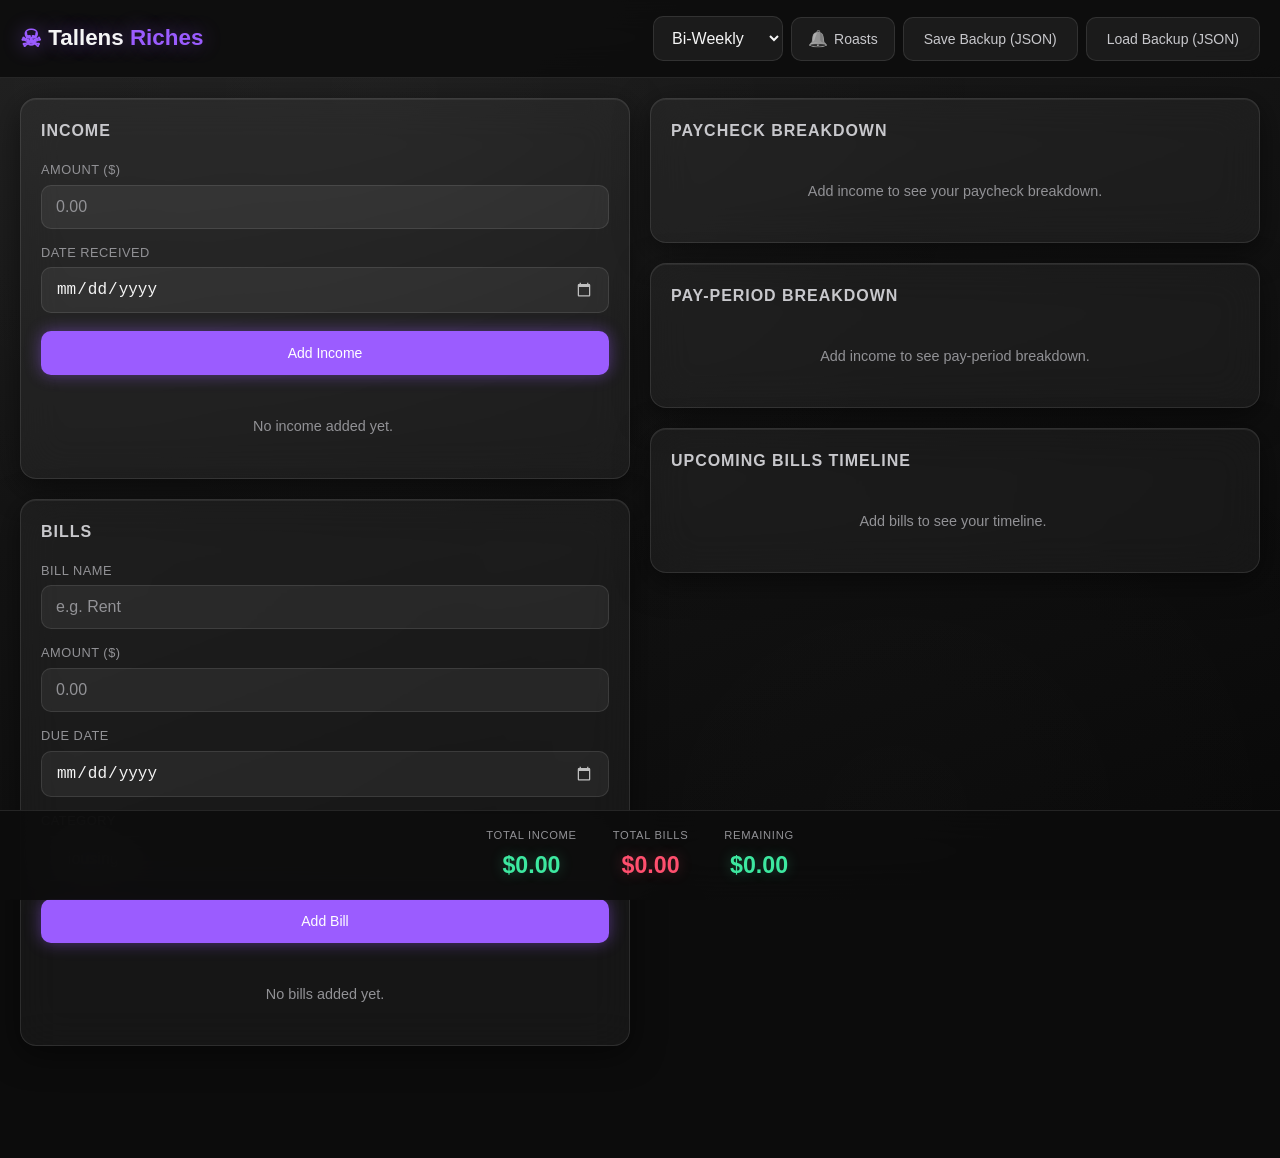
<file: index.html>
<!DOCTYPE html>
<html lang="en">
<head>
  <meta charset="UTF-8">
  <meta name="viewport" content="width=device-width, initial-scale=1.0">
  <title>Tallens Riches — Bill Tracker</title>

  <!-- PWA / installability -->
  <link rel="manifest" href="manifest.json">
  <meta name="theme-color" content="#9b5cff">
  <meta name="description" content="Bill tracker with a skeleton that judges your spending.">
  <link rel="icon" href="icons/icon-192.png" sizes="192x192">
  <link rel="apple-touch-icon" href="icons/apple-touch-icon.png">
  <meta name="apple-mobile-web-app-capable" content="yes">
  <meta name="mobile-web-app-capable" content="yes">
  <meta name="apple-mobile-web-app-status-bar-style" content="black-translucent">
  <meta name="apple-mobile-web-app-title" content="Tallens Riches">

  <link rel="stylesheet" href="style.css">
</head>
<body>

  <!-- ====== HEADER ====== -->
  <header class="app-header">
    <h1 class="logo"><span class="skull-icon" id="skullIcon" title="Click for wisdom">&#9760;</span> Tallens <span>Riches</span></h1>
    <div class="header-actions">
      <select id="payFrequency" title="Pay frequency">
        <option value="weekly">Weekly</option>
        <option value="biweekly" selected>Bi-Weekly</option>
        <option value="monthly">Monthly</option>
      </select>
      <button id="btnNotify" class="btn btn-secondary btn-bell" title="Notifications" aria-label="Notifications">
        <span class="bell-glyph">&#128276;</span>
        <span class="bell-label">Roasts</span>
      </button>
      <button id="btnExport" class="btn btn-secondary" title="Save backup">Save Backup (JSON)</button>
      <button id="btnImport" class="btn btn-secondary" title="Load backup">Load Backup (JSON)</button>
      <input type="file" id="fileImport" accept=".json" hidden>
    </div>
  </header>

  <!-- ====== MAIN DASHBOARD ====== -->
  <main class="dashboard">

    <!-- LEFT COLUMN — Input Panels -->
    <section class="col-left">

      <!-- Income Panel -->
      <div class="glass-panel">
        <h2>Income</h2>
        <form id="incomeForm" class="entry-form">
          <div class="form-row">
            <label for="incomeAmount">Amount ($)</label>
            <input type="number" id="incomeAmount" placeholder="0.00" step="0.01" min="0" required>
          </div>
          <div class="form-row">
            <label for="incomeDate">Date Received</label>
            <input type="date" id="incomeDate" required>
          </div>
          <button type="submit" class="btn btn-primary">Add Income</button>
        </form>
        <ul id="incomeList" class="entry-list"></ul>
      </div>

      <!-- Bills Panel -->
      <div class="glass-panel">
        <h2>Bills</h2>
        <form id="billForm" class="entry-form">
          <div class="form-row">
            <label for="billName">Bill Name</label>
            <input type="text" id="billName" placeholder="e.g. Rent" required>
          </div>
          <div class="form-row">
            <label for="billAmount">Amount ($)</label>
            <input type="number" id="billAmount" placeholder="0.00" step="0.01" min="0" required>
          </div>
          <div class="form-row">
            <label for="billDueDate">Due Date</label>
            <input type="date" id="billDueDate" required>
          </div>
          <div class="form-row">
            <label for="billCategory">Category</label>
            <select id="billCategory">
              <option value="Housing">Housing</option>
              <option value="Utilities">Utilities</option>
              <option value="Transportation">Transportation</option>
              <option value="Insurance">Insurance</option>
              <option value="Food">Food</option>
              <option value="Entertainment">Entertainment</option>
              <option value="Subscriptions">Subscriptions</option>
              <option value="Debt">Debt</option>
              <option value="Other">Other</option>
            </select>
          </div>
          <button type="submit" class="btn btn-primary">Add Bill</button>
        </form>

        <!-- Two-section bill list -->
        <div id="billList"></div>
      </div>
    </section>

    <!-- RIGHT COLUMN — Breakdown + Timeline -->
    <section class="col-right">

      <!-- Paycheck Breakdown Visual -->
      <div class="glass-panel">
        <h2>Paycheck Breakdown</h2>
        <div id="paycheckBreakdown" class="paycheck-breakdown"></div>
      </div>

      <!-- Pay-Period Breakdown -->
      <div class="glass-panel">
        <h2>Pay-Period Breakdown</h2>
        <div id="payPeriodBreakdown" class="breakdown-container"></div>
      </div>

      <!-- Upcoming Bills Timeline -->
      <div class="glass-panel">
        <h2>Upcoming Bills Timeline</h2>
        <div id="billTimeline" class="timeline-container"></div>
      </div>
    </section>
  </main>

  <!-- ====== SUMMARY BAR ====== -->
  <footer class="summary-bar">
    <div class="summary-item">
      <span class="summary-label">Total Income</span>
      <span id="totalIncome" class="summary-value income-color">$0.00</span>
    </div>
    <div class="summary-item">
      <span class="summary-label">Total Bills</span>
      <span id="totalBills" class="summary-value bills-color">$0.00</span>
    </div>
    <div class="summary-item">
      <span class="summary-label">Remaining</span>
      <span id="remaining" class="summary-value">$0.00</span>
    </div>
  </footer>

  <!-- ====== EDIT / DELETE MODAL ====== -->
  <div id="modal" class="modal-overlay" hidden>
    <div class="modal glass-panel">
      <h3 id="modalTitle">Edit Entry</h3>
      <form id="modalForm">
        <div id="modalFields"></div>
        <div class="modal-actions">
          <button type="submit" class="btn btn-primary">Save</button>
          <button type="button" id="btnModalDelete" class="btn btn-danger">Delete</button>
          <button type="button" id="btnModalCancel" class="btn btn-secondary">Cancel</button>
        </div>
      </form>
    </div>
  </div>

  <!-- ====== NOTIFICATION SETTINGS ====== -->
  <div id="notifyModal" class="modal-overlay" hidden>
    <div class="modal glass-panel notify-modal">
      <h3><span class="notify-skull">&#9760;</span> TallenBot Notifications</h3>

      <div class="notify-status-row">
        <span id="notifyStatus" class="notify-status notify-off">Off</span>
      </div>
      <p id="notifyHint" class="notify-hint"></p>

      <div class="notify-buttons">
        <button type="button" id="btnNotifyEnable" class="btn btn-primary">Enable Roasts</button>
        <button type="button" id="btnNotifyInstall" class="btn btn-secondary" hidden>Install App</button>
        <button type="button" id="btnNotifyTest" class="btn btn-secondary" hidden>Send Test Roast</button>
      </div>

      <div id="notifyOptions" class="notify-options" hidden>
        <div class="form-row">
          <label for="notifyTime">Daily roast time</label>
          <input type="time" id="notifyTime" value="09:00">
        </div>
        <div class="form-row">
          <label for="notifyLead">Warn me this many days ahead</label>
          <input type="number" id="notifyLead" min="0" max="30" step="1" value="3">
        </div>
        <label class="notify-toggle">
          <input type="checkbox" id="notifySavage">
          <span><strong>Savage Mode</strong> — unlocks the meaner roasts</span>
        </label>
        <label class="notify-toggle">
          <input type="checkbox" id="notifyAllClear">
          <span><strong>Good news too</strong> — say something when nothing is due</span>
        </label>
      </div>

      <div class="modal-actions">
        <button type="button" id="btnNotifyClose" class="btn btn-secondary">Close</button>
      </div>
    </div>
  </div>

  <!-- ====== TALLENBOT SNARK TOAST ====== -->
  <div id="snarkToast" class="snark-toast">
    <div class="snark-header">
      <span class="snark-avatar">&#9760;</span>
      <span class="snark-bot-name">TallenBot</span>
    </div>
    <div id="snarkMessage" class="snark-message"></div>
  </div>

  <script src="tallenbot.js"></script>
  <script src="app.js"></script>
  <script src="notifications.js"></script>
</body>
</html>
</file>
<file: style.css>
/* ============================================================
   Tallens Riches — Style Sheet
   Charcoal-to-black glossy gradient · Glassmorphism · Mobile-first
   ============================================================ */

:root {
  --purple:      #9b5cff;
  --purple-dim:  #7a3fe0;
  --purple-glow: rgba(155, 92, 255, 0.45);
  --purple-soft: rgba(155, 92, 255, 0.15);

  --bg-dark:     #0c0c0c;
  --bg-charcoal: #1a1a1a;
  --bg-gradient: linear-gradient(160deg, #222222 0%, #141414 40%, #080808 100%);

  --glass-bg:        rgba(255, 255, 255, 0.045);
  --glass-border:    rgba(255, 255, 255, 0.1);
  --glass-highlight: rgba(255, 255, 255, 0.07);

  --text-primary:   #f5f5f5;
  --text-secondary: #c8c8cc;
  --text-dim:       #929296;

  --green:  #3de8a0;
  --red:    #ff4f6e;
  --yellow: #ffcb47;

  --radius:    16px;
  --radius-sm: 10px;
  --transition: 250ms ease;

  --safe-top:    env(safe-area-inset-top, 0px);
  --safe-bottom: env(safe-area-inset-bottom, 0px);
}

*, *::before, *::after { margin: 0; padding: 0; box-sizing: border-box; }

html {
  font-size: 16px;
  scroll-behavior: smooth;
  -webkit-text-size-adjust: 100%;
}

body {
  font-family: -apple-system, BlinkMacSystemFont, 'Segoe UI', Roboto, Oxygen,
    Ubuntu, Cantarell, 'Open Sans', 'Helvetica Neue', sans-serif;
  background: var(--bg-dark);
  background-image: var(--bg-gradient);
  background-attachment: fixed;
  background-size: cover;
  color: var(--text-primary);
  min-height: 100vh;
  min-height: 100dvh;
  line-height: 1.55;
  -webkit-font-smoothing: antialiased;
  -moz-osx-font-smoothing: grayscale;
  overflow-x: hidden;
}

body::before {
  content: '';
  position: fixed;
  inset: 0;
  background-image:
    radial-gradient(ellipse at 30% 10%, rgba(255,255,255,0.025) 0%, transparent 50%),
    radial-gradient(ellipse at 70% 90%, rgba(255,255,255,0.015) 0%, transparent 45%);
  pointer-events: none;
  z-index: 0;
}

::-webkit-scrollbar       { width: 5px; }
::-webkit-scrollbar-track { background: transparent; }
::-webkit-scrollbar-thumb { background: rgba(255,255,255,0.12); border-radius: 10px; }

/* ============================================================
   GLASS PANEL
   ============================================================ */
.glass-panel {
  background: var(--glass-bg);
  border: 1px solid var(--glass-border);
  border-radius: var(--radius);
  padding: 20px;
  backdrop-filter: blur(20px);
  -webkit-backdrop-filter: blur(20px);
  box-shadow:
    0 8px 32px rgba(0,0,0,0.5),
    inset 0 1px 0 var(--glass-highlight);
  position: relative;
  transition: box-shadow var(--transition);
}

.glass-panel:hover {
  box-shadow:
    0 8px 32px rgba(0,0,0,0.5),
    inset 0 1px 0 var(--glass-highlight),
    0 0 20px var(--purple-soft);
}

.glass-panel h2 {
  font-size: 1rem;
  font-weight: 600;
  color: var(--text-secondary);
  text-transform: uppercase;
  letter-spacing: 0.06em;
  margin-bottom: 16px;
}

/* ============================================================
   HEADER
   ============================================================ */
.app-header {
  position: sticky;
  top: 0;
  z-index: 50;
  display: flex;
  align-items: center;
  justify-content: space-between;
  padding: 16px 20px;
  padding-top: calc(16px + var(--safe-top));
  border-bottom: 1px solid var(--glass-border);
  background: rgba(13,13,13,0.9);
  backdrop-filter: blur(16px);
  -webkit-backdrop-filter: blur(16px);
  flex-wrap: wrap;
  gap: 12px;
}

.logo {
  font-size: 1.4rem;
  font-weight: 700;
  color: var(--text-primary);
  text-shadow: 0 0 20px var(--purple-glow);
}
.logo span { color: var(--purple); }

.header-actions {
  display: flex;
  align-items: center;
  gap: 8px;
  flex-wrap: wrap;
}

/* ============================================================
   BUTTONS
   ============================================================ */
.btn {
  display: inline-flex;
  align-items: center;
  justify-content: center;
  padding: 12px 20px;
  border: none;
  border-radius: var(--radius-sm);
  font-size: 0.875rem;
  font-weight: 500;
  cursor: pointer;
  transition: all var(--transition);
  white-space: nowrap;
  min-height: 44px;
}

.btn-primary {
  background: var(--purple);
  color: #fff;
  box-shadow: 0 0 16px var(--purple-glow);
}
.btn-primary:hover {
  background: var(--purple-dim);
  box-shadow: 0 0 24px var(--purple-glow);
  transform: translateY(-1px);
}
.btn-primary:active { transform: translateY(0); box-shadow: 0 0 10px var(--purple-glow); }

.btn-secondary {
  background: rgba(255,255,255,0.06);
  color: var(--text-secondary);
  border: 1px solid var(--glass-border);
}
.btn-secondary:hover {
  background: rgba(255,255,255,0.1);
  color: var(--text-primary);
  box-shadow: 0 0 12px var(--purple-soft);
}

.btn-danger {
  background: rgba(255,79,110,0.15);
  color: var(--red);
  border: 1px solid rgba(255,79,110,0.25);
}
.btn-danger:hover {
  background: rgba(255,79,110,0.25);
  box-shadow: 0 0 12px rgba(255,79,110,0.3);
}

/* ============================================================
   FORM INPUTS
   ============================================================ */
select,
input[type="text"],
input[type="number"],
input[type="date"],
input[type="time"] {
  width: 100%;
  padding: 12px 14px;
  border: 1px solid var(--glass-border);
  border-radius: var(--radius-sm);
  background: rgba(255,255,255,0.06);
  color: var(--text-primary);
  font-size: max(16px, 1rem);
  transition: border-color var(--transition), box-shadow var(--transition);
  outline: none;
  min-height: 44px;
}

select:focus,
input[type="text"]:focus,
input[type="number"]:focus,
input[type="date"]:focus,
input[type="time"]:focus {
  border-color: var(--purple);
  box-shadow: 0 0 8px var(--purple-soft);
}

input::placeholder { color: var(--text-dim); }

select option { background: #ffffff; color: #111111; }

input[type="date"]::-webkit-calendar-picker-indicator,
input[type="time"]::-webkit-calendar-picker-indicator { filter: invert(0.75); }

label {
  display: block;
  font-size: 0.8rem;
  color: var(--text-dim);
  margin-bottom: 5px;
  text-transform: uppercase;
  letter-spacing: 0.04em;
  font-weight: 500;
}

.header-actions select { width: auto; min-width: 130px; }

/* ============================================================
   ENTRY FORM
   ============================================================ */
.entry-form {
  display: grid;
  gap: 14px;
  margin-bottom: 20px;
}
.entry-form .btn-primary { margin-top: 4px; }

/* ============================================================
   BILL SECTIONS (Unpaid / Paid)
   ============================================================ */
.bill-section {
  margin-bottom: 16px;
}
.bill-section:last-child { margin-bottom: 0; }

.bill-section-header {
  display: flex;
  align-items: center;
  gap: 8px;
  font-size: 0.75rem;
  font-weight: 700;
  text-transform: uppercase;
  letter-spacing: 0.08em;
  padding: 6px 4px;
  margin-bottom: 8px;
  border-bottom: 1px solid var(--glass-border);
}

.unpaid-header {
  color: var(--red);
}
.paid-header {
  color: var(--green);
}

.section-dot {
  width: 8px;
  height: 8px;
  border-radius: 50%;
  flex-shrink: 0;
}
.dot-unpaid {
  background: var(--red);
  box-shadow: 0 0 6px rgba(255,79,110,0.6);
}
.dot-paid {
  background: var(--green);
  box-shadow: 0 0 6px rgba(61,232,160,0.6);
}

.section-count {
  margin-left: auto;
  background: rgba(255,255,255,0.07);
  color: var(--text-dim);
  font-size: 0.7rem;
  font-weight: 600;
  padding: 1px 7px;
  border-radius: 20px;
  border: 1px solid var(--glass-border);
}

/* ============================================================
   ENTRY LIST
   ============================================================ */
.entry-list {
  list-style: none;
  display: flex;
  flex-direction: column;
  gap: 8px;
  max-height: 280px;
  overflow-y: auto;
  padding-right: 4px;
}

.entry-item {
  display: flex;
  align-items: center;
  gap: 8px;
  padding: 12px 14px;
  background: rgba(255,255,255,0.03);
  border: 1px solid var(--glass-border);
  border-radius: var(--radius-sm);
  cursor: pointer;
  transition: all var(--transition);
  min-height: 52px;
}
.entry-item:hover {
  background: rgba(155,92,255,0.06);
  border-color: rgba(155,92,255,0.2);
}
.entry-item:active { background: rgba(155,92,255,0.1); }

/* Paid bill item — muted */
.entry-item.bill-paid {
  background: rgba(61,232,160,0.025);
  border-color: rgba(61,232,160,0.12);
  opacity: 0.7;
}
.entry-item.bill-paid .entry-name {
  text-decoration: line-through;
  color: var(--text-dim);
}
.entry-item.bill-paid .entry-amount { color: var(--text-dim) !important; }

.entry-info {
  display: flex;
  flex-direction: column;
  gap: 2px;
  min-width: 0;
  flex: 1;
}

.entry-name {
  font-weight: 500;
  font-size: 0.95rem;
  color: var(--text-primary);
}

.entry-meta {
  font-size: 0.8rem;
  color: var(--text-dim);
}

.entry-amount {
  font-size: 1.1rem;
  font-weight: 700;
  font-variant-numeric: tabular-nums;
  flex-shrink: 0;
}
.entry-amount.income { color: var(--green); }
.entry-amount.bill   { color: var(--red); }

/* ============================================================
   PAID / UNPAID TOGGLE BUTTON
   ============================================================ */
.paid-toggle-btn {
  display: inline-flex;
  align-items: center;
  justify-content: center;
  min-width: 74px;
  padding: 5px 10px;
  border-radius: 20px;
  font-size: 0.72rem;
  font-weight: 700;
  letter-spacing: 0.04em;
  cursor: pointer;
  flex-shrink: 0;
  white-space: nowrap;
  transition: all var(--transition);
  min-height: 28px;
}

/* Unpaid state — red glow */
.paid-toggle-btn.state-unpaid {
  background: rgba(255,79,110,0.12);
  border: 1px solid rgba(255,79,110,0.4);
  color: var(--red);
  box-shadow: 0 0 8px rgba(255,79,110,0.25);
}
.paid-toggle-btn.state-unpaid:hover {
  background: rgba(255,79,110,0.22);
  box-shadow: 0 0 14px rgba(255,79,110,0.45);
  transform: scale(1.04);
}
.paid-toggle-btn.state-unpaid:active {
  transform: scale(0.97);
}

/* Paid state — green glow */
.paid-toggle-btn.state-paid {
  background: rgba(61,232,160,0.12);
  border: 1px solid rgba(61,232,160,0.4);
  color: var(--green);
  box-shadow: 0 0 8px rgba(61,232,160,0.25);
}
.paid-toggle-btn.state-paid:hover {
  background: rgba(61,232,160,0.06);
  border-color: rgba(255,79,110,0.3);
  color: var(--red);
  box-shadow: 0 0 8px rgba(255,79,110,0.2);
  transform: scale(1.04);
}
.paid-toggle-btn.state-paid:active {
  transform: scale(0.97);
}

@media (pointer: coarse) {
  .paid-toggle-btn {
    min-height: 36px;
    min-width: 80px;
    padding: 6px 12px;
  }
}

/* ============================================================
   DELETE BUTTON
   ============================================================ */
.delete-btn {
  display: flex;
  align-items: center;
  justify-content: center;
  width: 32px;
  height: 32px;
  min-width: 32px;
  border: none;
  border-radius: 8px;
  background: rgba(255,79,110,0.1);
  color: var(--red);
  font-size: 1.2rem;
  font-weight: 700;
  line-height: 1;
  cursor: pointer;
  flex-shrink: 0;
  transition: all var(--transition);
  opacity: 0.55;
}
.delete-btn:hover { background: rgba(255,79,110,0.25); opacity: 1; transform: scale(1.1); }
.delete-btn:active { transform: scale(0.95); }

@media (pointer: coarse) {
  .delete-btn { opacity: 0.8; width: 36px; height: 36px; min-width: 36px; }
}

/* ============================================================
   CATEGORY BADGE
   ============================================================ */
.category-badge {
  display: inline-block;
  padding: 2px 8px;
  border-radius: 6px;
  font-size: 0.7rem;
  font-weight: 500;
  background: var(--purple-soft);
  color: var(--purple);
  margin-left: 6px;
  vertical-align: middle;
  text-decoration: none !important;
}

/* ============================================================
   DASHBOARD LAYOUT
   ============================================================ */
.dashboard {
  position: relative;
  z-index: 1;
  display: grid;
  grid-template-columns: 1fr 1fr;
  gap: 20px;
  padding: 20px;
  max-width: 1440px;
  margin: 0 auto;
}

.col-left,
.col-right {
  display: flex;
  flex-direction: column;
  gap: 20px;
}

/* ============================================================
   PAY-PERIOD BREAKDOWN
   ============================================================ */
.breakdown-container {
  display: flex;
  flex-direction: column;
  gap: 14px;
}

.pay-period-card {
  background: rgba(255,255,255,0.025);
  border: 1px solid var(--glass-border);
  border-radius: var(--radius-sm);
  padding: 14px;
  cursor: pointer;
  transition: all var(--transition);
}
.pay-period-card:hover { border-color: rgba(155,92,255,0.3); box-shadow: 0 0 14px var(--purple-soft); }
.pay-period-card.expanded { border-color: var(--purple); }

.pay-period-header {
  display: flex;
  justify-content: space-between;
  align-items: center;
  margin-bottom: 6px;
}
.pay-period-header .period-dates { font-size: 0.9rem; font-weight: 600; color: var(--text-primary); }
.pay-period-header .period-income { font-size: 0.85rem; color: var(--green); font-weight: 600; }

.pay-period-summary {
  display: flex;
  gap: 18px;
  font-size: 0.82rem;
  color: var(--text-secondary);
  margin-bottom: 8px;
  flex-wrap: wrap;
}
.pay-period-summary span { font-weight: 600; }

.remaining-bar {
  height: 6px;
  border-radius: 3px;
  background: rgba(255,255,255,0.06);
  overflow: hidden;
  margin-top: 6px;
}
.remaining-bar-fill { height: 100%; border-radius: 3px; transition: width var(--transition); }
.remaining-bar-fill.positive { background: var(--green); }
.remaining-bar-fill.negative { background: var(--red); }

.pay-period-bills {
  margin-top: 12px;
  padding-top: 12px;
  border-top: 1px solid var(--glass-border);
  display: flex;
  flex-direction: column;
  gap: 6px;
}
.pay-period-bills.hidden { display: none; }

.period-bill-row {
  display: flex;
  justify-content: space-between;
  align-items: center;
  padding: 8px 10px;
  border-radius: 8px;
  font-size: 0.85rem;
  background: rgba(255,255,255,0.025);
}
.period-bill-row.period-bill-paid { opacity: 0.5; }
.period-bill-row.period-bill-paid .bill-label { text-decoration: line-through; }

.period-paid-tag {
  display: inline-block;
  font-size: 0.65rem;
  font-weight: 600;
  color: var(--green);
  background: rgba(61,232,160,0.12);
  border: 1px solid rgba(61,232,160,0.25);
  border-radius: 5px;
  padding: 1px 6px;
  margin-left: 6px;
  vertical-align: middle;
}

.period-bill-row .bill-label {
  color: var(--text-secondary);
  min-width: 0;
  overflow: hidden;
  text-overflow: ellipsis;
  white-space: nowrap;
  flex: 1;
  margin-right: 10px;
}
.period-bill-row .bill-amt {
  font-weight: 600;
  color: var(--red);
  font-variant-numeric: tabular-nums;
  flex-shrink: 0;
}

.period-bill-remaining {
  display: flex;
  justify-content: space-between;
  padding: 8px 10px;
  font-size: 0.85rem;
  font-weight: 600;
  border-radius: 8px;
  background: rgba(255,255,255,0.035);
}

/* ============================================================
   PAYCHECK BREAKDOWN VISUAL
   ============================================================ */
.paycheck-breakdown {
  display: flex;
  flex-direction: column;
}

/* Header */
.pcb-header {
  text-align: center;
  padding-bottom: 18px;
  border-bottom: 1px solid var(--glass-border);
  margin-bottom: 4px;
}

.pcb-paycheck-label {
  font-size: 0.72rem;
  text-transform: uppercase;
  letter-spacing: 0.08em;
  color: var(--text-dim);
  font-weight: 600;
  margin-bottom: 4px;
}

.pcb-paycheck-amount {
  font-size: 1.75rem;
  font-weight: 700;
  color: var(--green);
  text-shadow: 0 0 20px rgba(61, 232, 160, 0.3);
  font-variant-numeric: tabular-nums;
  margin-bottom: 14px;
}

/* Bars */
.pcb-bar {
  height: 8px;
  border-radius: 4px;
  background: rgba(255, 255, 255, 0.06);
  overflow: hidden;
}

.pcb-bar-fill {
  height: 100%;
  border-radius: 4px;
  transition: width 500ms ease, background 500ms ease;
}

.pcb-bar-full {
  height: 10px;
  border-radius: 5px;
}

.pcb-bar-full .pcb-bar-fill {
  border-radius: 5px;
  box-shadow: 0 0 12px rgba(61, 232, 160, 0.35);
}

/* Deduction rows */
.pcb-deductions {
  display: flex;
  flex-direction: column;
  gap: 2px;
  padding: 4px 0;
  max-height: 420px;
  overflow-y: auto;
  padding-right: 4px;
}

.pcb-row {
  padding: 10px 12px;
  border-radius: var(--radius-sm);
  background: rgba(255, 255, 255, 0.02);
  border: 1px solid transparent;
  transition: all var(--transition);
}

.pcb-row:hover {
  background: rgba(255, 255, 255, 0.04);
  border-color: rgba(155, 92, 255, 0.15);
}

.pcb-row-paid {
  opacity: 0.45;
}

.pcb-row-paid .pcb-bill-name {
  text-decoration: line-through;
  color: var(--text-dim);
}

.pcb-row-top {
  display: flex;
  justify-content: space-between;
  align-items: center;
  margin-bottom: 8px;
}

.pcb-bill-name {
  font-size: 0.88rem;
  font-weight: 500;
  color: var(--text-primary);
  overflow: hidden;
  text-overflow: ellipsis;
  white-space: nowrap;
  min-width: 0;
  flex: 1;
  margin-right: 10px;
}

.pcb-deduct {
  font-size: 0.88rem;
  font-weight: 700;
  color: var(--red);
  font-variant-numeric: tabular-nums;
  flex-shrink: 0;
}

.pcb-row-bottom {
  margin-top: 6px;
  font-size: 0.72rem;
  font-weight: 600;
  text-align: right;
  font-variant-numeric: tabular-nums;
}

/* Footer summary */
.pcb-footer {
  padding-top: 16px;
  border-top: 1px solid var(--glass-border);
  margin-top: 4px;
}

.pcb-footer-row {
  display: flex;
  justify-content: space-around;
}

.pcb-stat {
  display: flex;
  flex-direction: column;
  align-items: center;
  gap: 2px;
}

.pcb-stat-label {
  font-size: 0.7rem;
  text-transform: uppercase;
  letter-spacing: 0.06em;
  color: var(--text-dim);
  font-weight: 500;
}

.pcb-stat-value {
  font-size: 1.15rem;
  font-weight: 700;
  font-variant-numeric: tabular-nums;
}

.pcb-stat-pct {
  font-size: 0.68rem;
  color: var(--text-dim);
  font-weight: 600;
}

/* ============================================================
   TIMELINE
   ============================================================ */
.timeline-container {
  display: flex;
  flex-direction: column;
  gap: 10px;
  max-height: 420px;
  overflow-y: auto;
  padding-right: 4px;
}

.timeline-item {
  display: flex;
  align-items: center;
  gap: 12px;
  padding: 12px 14px;
  border-radius: var(--radius-sm);
  background: rgba(255,255,255,0.025);
  border-left: 3px solid transparent;
  transition: all var(--transition);
  cursor: pointer;
  min-height: 52px;
}
.timeline-item:hover  { background: rgba(155,92,255,0.06); }
.timeline-item:active { background: rgba(155,92,255,0.1); }

.timeline-item.upcoming  { border-left-color: var(--purple); }
.timeline-item.due-soon  { border-left-color: var(--yellow); }
.timeline-item.past-due  { border-left-color: var(--red); }
.timeline-item.timeline-paid { border-left-color: var(--green); opacity: 0.55; }
.timeline-item.timeline-paid .tl-paid-name { text-decoration: line-through; color: var(--text-dim); }

.timeline-dot { width: 10px; height: 10px; border-radius: 50%; flex-shrink: 0; }
.upcoming .timeline-dot     { background: var(--purple); box-shadow: 0 0 8px var(--purple-glow); }
.due-soon .timeline-dot     { background: var(--yellow); box-shadow: 0 0 8px rgba(255,203,71,0.4); }
.past-due .timeline-dot     { background: var(--red);    box-shadow: 0 0 8px rgba(255,79,110,0.4); }
.timeline-paid .timeline-dot { background: var(--green); box-shadow: 0 0 8px rgba(61,232,160,0.3); }

.timeline-info { flex: 1; min-width: 0; }
.tl-name { font-weight: 500; font-size: 0.95rem; color: var(--text-primary); overflow: hidden; text-overflow: ellipsis; white-space: nowrap; }
.tl-date { font-size: 0.8rem; color: var(--text-dim); }

.timeline-amount { font-size: 1.05rem; font-weight: 700; color: var(--red); font-variant-numeric: tabular-nums; flex-shrink: 0; }

.timeline-status {
  font-size: 0.65rem;
  text-transform: uppercase;
  letter-spacing: 0.05em;
  font-weight: 600;
  padding: 3px 8px;
  border-radius: 6px;
  flex-shrink: 0;
  white-space: nowrap;
}
.upcoming .timeline-status { background: var(--purple-soft); color: var(--purple); }
.due-soon .timeline-status { background: rgba(255,203,71,0.15); color: var(--yellow); }
.past-due .timeline-status { background: rgba(255,79,110,0.15); color: var(--red); }

.timeline-paid-badge {
  font-size: 0.65rem;
  text-transform: uppercase;
  letter-spacing: 0.05em;
  font-weight: 600;
  padding: 3px 8px;
  border-radius: 6px;
  flex-shrink: 0;
  white-space: nowrap;
  background: rgba(61,232,160,0.12);
  color: var(--green);
  border: 1px solid rgba(61,232,160,0.25);
}

/* ============================================================
   SUMMARY BAR
   ============================================================ */
.summary-bar {
  position: sticky;
  bottom: 0;
  z-index: 50;
  display: flex;
  justify-content: center;
  gap: 36px;
  padding: 16px 20px;
  padding-bottom: calc(16px + var(--safe-bottom));
  background: rgba(13,13,13,0.92);
  border-top: 1px solid var(--glass-border);
  backdrop-filter: blur(20px);
  -webkit-backdrop-filter: blur(20px);
}

.summary-item { display: flex; flex-direction: column; align-items: center; gap: 3px; }
.summary-label { font-size: 0.7rem; color: var(--text-dim); text-transform: uppercase; letter-spacing: 0.06em; font-weight: 500; }
.summary-value { font-size: 1.45rem; font-weight: 700; font-variant-numeric: tabular-nums; }
.income-color { color: var(--green); text-shadow: 0 0 14px rgba(61,232,160,0.3); }
.bills-color  { color: var(--red);   text-shadow: 0 0 14px rgba(255,79,110,0.3); }

/* ============================================================
   MODAL
   ============================================================ */
.modal-overlay {
  position: fixed;
  inset: 0;
  background: rgba(0,0,0,0.7);
  backdrop-filter: blur(8px);
  -webkit-backdrop-filter: blur(8px);
  display: flex;
  align-items: center;
  justify-content: center;
  z-index: 100;
  padding: 20px;
}
.modal-overlay[hidden] { display: none; }

.modal { width: 100%; max-width: 440px; animation: modalIn 250ms ease; }

@keyframes modalIn {
  from { opacity: 0; transform: translateY(20px) scale(0.96); }
  to   { opacity: 1; transform: translateY(0) scale(1); }
}

.modal h3 { font-size: 1.15rem; margin-bottom: 18px; color: var(--text-primary); }
.modal .form-row { margin-bottom: 14px; }
.modal-actions { display: flex; gap: 10px; margin-top: 20px; }
.modal-actions .btn { flex: 1; }

/* ============================================================
   ANIMATED SKULL ICON
   ============================================================ */
@keyframes skull-spin {
  0%   { transform: rotate(0deg); }
  100% { transform: rotate(360deg); }
}

@keyframes skull-color {
  0%   { color: var(--purple); filter: drop-shadow(0 0 8px var(--purple-glow)); }
  25%  { color: var(--green);  filter: drop-shadow(0 0 8px rgba(61,232,160,0.5)); }
  50%  { color: var(--red);    filter: drop-shadow(0 0 8px rgba(255,79,110,0.5)); }
  75%  { color: var(--yellow); filter: drop-shadow(0 0 8px rgba(255,203,71,0.5)); }
  100% { color: var(--purple); filter: drop-shadow(0 0 8px var(--purple-glow)); }
}

.skull-icon {
  display: inline-block;
  font-size: 1.5rem;
  line-height: 1;
  vertical-align: middle;
  cursor: pointer;
  animation: skull-spin 8s linear infinite, skull-color 6s ease infinite;
  transition: transform 200ms ease;
}

.skull-icon:hover {
  animation-duration: 1s, 1.5s;
  transform: scale(1.25);
}

.skull-icon:active {
  transform: scale(0.9);
}

/* ============================================================
   TALLENBOT SNARK TOAST
   ============================================================ */
.snark-toast {
  position: fixed;
  bottom: 90px;
  right: 20px;
  max-width: 340px;
  min-width: 260px;
  background: rgba(18, 18, 22, 0.95);
  border: 1px solid var(--purple);
  border-radius: var(--radius);
  padding: 16px 18px;
  backdrop-filter: blur(24px);
  -webkit-backdrop-filter: blur(24px);
  box-shadow:
    0 0 24px var(--purple-glow),
    0 8px 32px rgba(0, 0, 0, 0.6);
  z-index: 90;
  transform: translateX(calc(100% + 40px));
  opacity: 0;
  transition: transform 400ms cubic-bezier(0.34, 1.56, 0.64, 1), opacity 300ms ease;
  cursor: pointer;
}

.snark-toast.visible {
  transform: translateX(0);
  opacity: 1;
}

.snark-header {
  display: flex;
  align-items: center;
  gap: 8px;
  margin-bottom: 8px;
}

.snark-avatar {
  font-size: 1.3rem;
  line-height: 1;
  animation: skull-color 4s ease infinite;
}

.snark-bot-name {
  font-size: 0.72rem;
  font-weight: 700;
  text-transform: uppercase;
  letter-spacing: 0.1em;
  color: var(--purple);
  text-shadow: 0 0 10px var(--purple-glow);
}

.snark-message {
  font-size: 0.9rem;
  line-height: 1.5;
  color: var(--text-secondary);
  font-style: italic;
}

/* ============================================================
   EMPTY STATE
   ============================================================ */
.empty-state {
  text-align: center;
  padding: 20px 16px;
  color: var(--text-dim);
  font-size: 0.9rem;
}

/* ============================================================
   RESPONSIVE — Tablet
   ============================================================ */
@media (max-width: 900px) {
  .dashboard { grid-template-columns: 1fr; gap: 16px; padding: 16px; }
  .app-header { flex-direction: column; align-items: stretch; gap: 10px; padding: 14px 16px; padding-top: calc(14px + var(--safe-top)); }
  .logo { text-align: center; }
  .header-actions { justify-content: center; }
  .summary-bar { gap: 20px; padding: 14px 16px; padding-bottom: calc(14px + var(--safe-bottom)); }
  .summary-value { font-size: 1.25rem; }
}

/* ============================================================
   RESPONSIVE — Mobile
   ============================================================ */
@media (max-width: 600px) {
  .dashboard { gap: 14px; padding: 12px; }
  .glass-panel { padding: 16px; border-radius: 14px; }
  .glass-panel h2 { font-size: 0.9rem; margin-bottom: 14px; }
  .app-header { padding: 12px 14px; padding-top: calc(12px + var(--safe-top)); gap: 10px; }
  .logo { font-size: 1.25rem; }
  .header-actions { width: 100%; gap: 6px; }
  .header-actions select { flex: 1; min-width: 0; }
  .header-actions .btn { flex: 1; font-size: 0.78rem; padding: 10px 8px; }

  .entry-item { padding: 12px 10px; flex-wrap: wrap; min-height: 56px; }
  .entry-info { flex-basis: 100%; order: 0; }
  .entry-amount { order: 1; flex: 1; }
  .paid-toggle-btn { order: 2; }
  .delete-btn { order: 3; }

  .entry-item .entry-name { font-size: 0.9rem; }
  .entry-item .entry-amount { font-size: 1.05rem; }
  .category-badge { font-size: 0.65rem; padding: 2px 6px; }

  .timeline-item { flex-wrap: wrap; gap: 8px; padding: 12px; }
  .timeline-amount { font-size: 0.95rem; }
  .timeline-status { font-size: 0.6rem; }

  .pcb-paycheck-amount { font-size: 1.45rem; }
  .pcb-row { padding: 8px 10px; }
  .pcb-bill-name { font-size: 0.82rem; }
  .pcb-deduct { font-size: 0.82rem; }
  .pcb-stat-value { font-size: 1rem; }
  .pcb-deductions { max-height: 360px; }

  .pay-period-card { padding: 12px; }
  .pay-period-header { flex-direction: column; align-items: flex-start; gap: 4px; }
  .pay-period-summary { gap: 12px; font-size: 0.8rem; }

  .skull-icon { font-size: 1.2rem; }

  .snark-toast { right: 12px; left: 12px; bottom: 76px; max-width: none; min-width: 0; }

  .summary-bar { gap: 16px; padding: 12px; padding-bottom: calc(12px + var(--safe-bottom)); }
  .summary-label { font-size: 0.65rem; }
  .summary-value { font-size: 1.1rem; }

  .modal-overlay { padding: 14px; align-items: flex-end; }
  .modal { max-width: 100%; border-radius: 18px 18px 14px 14px; }
  .modal-actions { flex-direction: column; gap: 8px; }
  .modal-actions .btn { min-height: 48px; font-size: 0.95rem; }
}

/* ============================================================
   RESPONSIVE — Small phones
   ============================================================ */
@media (max-width: 380px) {
  .dashboard { padding: 8px; gap: 10px; }
  .glass-panel { padding: 14px; border-radius: 12px; }
  .header-actions { flex-direction: column; }
  .header-actions select, .header-actions .btn { width: 100%; }
  .summary-bar { gap: 12px; flex-wrap: wrap; }
  .summary-item { min-width: 80px; }
  .timeline-item { gap: 6px; padding: 10px; }
  .timeline-dot { width: 8px; height: 8px; }
}

/* ============================================================
   TOUCH DEVICES
   ============================================================ */
@media (pointer: coarse) {
  .btn, .entry-item, .timeline-item, .pay-period-card { touch-action: manipulation; }
  .btn { min-height: 48px; }
  .entry-item { min-height: 56px; }
  .glass-panel:hover {
    box-shadow: 0 8px 32px rgba(0,0,0,0.5), inset 0 1px 0 var(--glass-highlight);
  }
}

/* ============================================================
   NOTIFICATIONS — Bell button + settings panel
   ============================================================ */
.btn-bell {
  gap: 6px;
  padding: 12px 16px;
}

.bell-glyph {
  font-size: 1rem;
  line-height: 1;
  filter: grayscale(1) opacity(0.7);
  transition: filter var(--transition), transform var(--transition);
}

.btn-bell:hover .bell-glyph { transform: rotate(-12deg); }

/* Armed state — the bell earns its color */
.btn-bell.notify-on {
  border-color: var(--purple);
  color: var(--text-primary);
  box-shadow: 0 0 12px var(--purple-soft);
}
.btn-bell.notify-on .bell-glyph {
  filter: none;
  animation: bell-ring 5s ease infinite;
}

@keyframes bell-ring {
  0%, 88%, 100% { transform: rotate(0deg); }
  90%  { transform: rotate(-14deg); }
  93%  { transform: rotate(12deg); }
  96%  { transform: rotate(-7deg); }
}

.notify-modal { max-width: 440px; }

.notify-modal h3 {
  display: flex;
  align-items: center;
  gap: 8px;
}

.notify-skull {
  font-size: 1.2rem;
  animation: skull-color 6s ease infinite;
}

.notify-status-row {
  display: flex;
  margin-bottom: 10px;
}

.notify-status {
  display: inline-flex;
  align-items: center;
  gap: 6px;
  padding: 5px 12px;
  border-radius: 999px;
  font-size: 0.74rem;
  font-weight: 700;
  text-transform: uppercase;
  letter-spacing: 0.07em;
  border: 1px solid transparent;
}

.notify-status::before {
  content: '';
  width: 7px;
  height: 7px;
  border-radius: 50%;
  background: currentColor;
  box-shadow: 0 0 8px currentColor;
}

.notify-status.notify-on {
  color: var(--green);
  background: rgba(61,232,160,0.12);
  border-color: rgba(61,232,160,0.28);
}
.notify-status.notify-warn {
  color: var(--yellow);
  background: rgba(255,203,71,0.12);
  border-color: rgba(255,203,71,0.28);
}
.notify-status.notify-off {
  color: var(--text-dim);
  background: rgba(255,255,255,0.05);
  border-color: var(--glass-border);
}

.notify-hint {
  font-size: 0.84rem;
  line-height: 1.55;
  color: var(--text-secondary);
  margin-bottom: 16px;
}

.notify-buttons {
  display: flex;
  flex-wrap: wrap;
  gap: 8px;
  margin-bottom: 4px;
}
.notify-buttons .btn { flex: 1; min-width: 130px; }

.notify-options {
  margin-top: 16px;
  padding-top: 16px;
  border-top: 1px solid var(--glass-border);
  display: flex;
  flex-direction: column;
  gap: 12px;
}

/* Opt out of the global uppercase label treatment — these are sentences. */
.notify-toggle {
  display: flex;
  align-items: flex-start;
  gap: 10px;
  margin-bottom: 0;
  font-size: 0.84rem;
  font-weight: 400;
  line-height: 1.5;
  letter-spacing: normal;
  text-transform: none;
  color: var(--text-secondary);
  cursor: pointer;
}

.notify-toggle input[type="checkbox"] {
  flex: 0 0 auto;
  width: 18px;
  height: 18px;
  margin-top: 2px;
  accent-color: var(--purple);
  cursor: pointer;
}

.notify-toggle strong { color: var(--text-primary); }

.notify-options input[type="time"],
.notify-options input[type="number"] {
  width: 100%;
}

@media (max-width: 640px) {
  .bell-label { display: none; }
  .btn-bell { flex: 0 0 auto !important; padding: 12px 14px; }
  .bell-glyph { font-size: 1.15rem; }
  .notify-buttons .btn { min-width: 0; }
}

@media (max-width: 380px) {
  .bell-label { display: inline; }
  .btn-bell { flex: 1 1 auto !important; }
}
</file>
